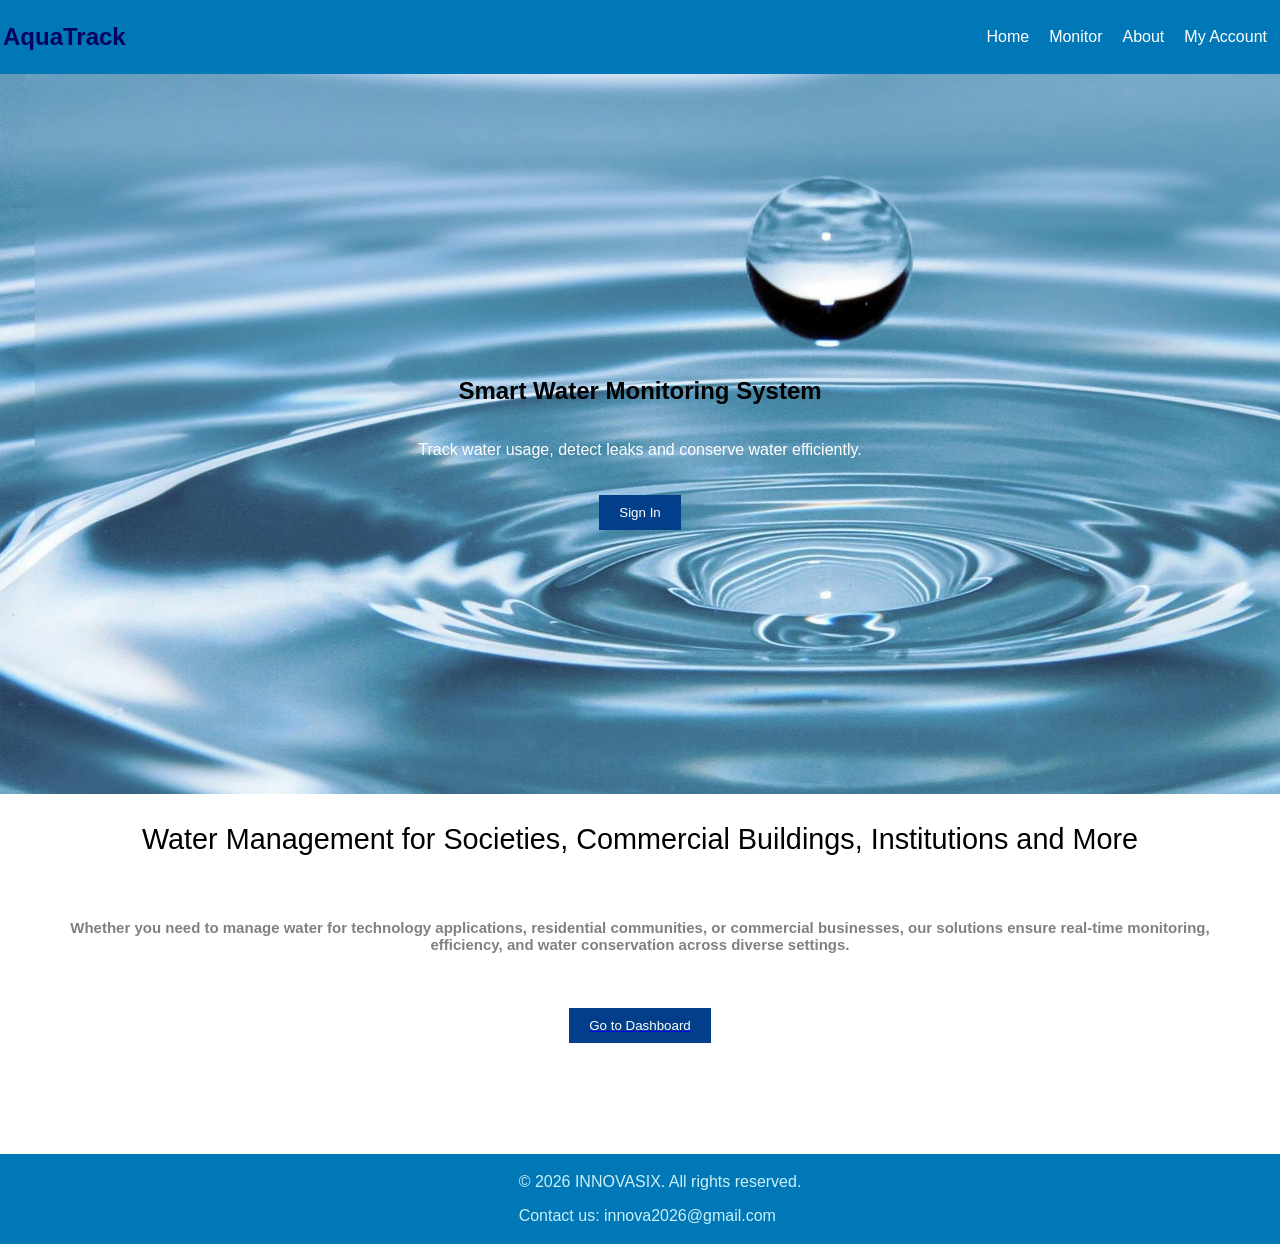
<file: index.html>
<!DOCTYPE html>
<html>
<head>
  <meta name="viewport" content="width=device-width, initial-scale=1.0">
<title>Water Monitoring System</title>
<link rel="stylesheet" href="style.css">
</head>
<body>

<header>
<nav>
<h1>AquaTrack</h1>
<ul>
<li><a href="index.html">Home</a></li>
<li><a href="monitor.html">Monitor</a></li>
<li><a href="about.html">About</a></li>
<li><a href="account.html" id="navAccountLink">My Account</a></li>
</ul>
</nav>
</header>

<section class="hero">
<h2>Smart Water Monitoring System</h2>
<p>Track water usage, detect leaks and conserve water efficiently.</p>
<button onclick="openSignIn()">Sign In</button>

<!-- Sign-in popup -->
<div id="signInModal" style="display:none; position:fixed; top:0; left:0; width:100%; height:100%; background:rgba(0,0,0,0.5); z-index:999; justify-content:center; align-items:center;">
  <div style="background:white; padding:40px; border-radius:16px; width:320px; text-align:center; box-shadow:0 10px 40px rgba(0,0,0,0.2);">
    <h3 style="color:#023e8a; margin:0 0 20px;">Sign In to AquaTrack</h3>
    <input type="text" id="siUsername" placeholder="Your Name" style="display:block; width:100%; padding:10px; margin-bottom:12px; border:1px solid #ccc; border-radius:8px; box-sizing:border-box;">
    <input type="tel" id="siPhone" placeholder="Phone Number (e.g. +919876543210)" style="display:block; width:100%; padding:10px; margin-bottom:20px; border:1px solid #ccc; border-radius:8px; box-sizing:border-box;">
    <button onclick="submitSignIn()" style="width:100%; padding:11px; background:#0077b6; color:white; border:none; border-radius:8px; font-size:15px; cursor:pointer;">Register & Get SMS</button>
    <button onclick="closeSignIn()" style="width:100%; padding:8px; background:none; color:#999; border:none; margin-top:10px; cursor:pointer;">Cancel</button>
    <p id="siMsg" style="font-size:12px; color:#52b788; margin-top:10px;"></p>
  </div>
</div>
</section>
<section class="heroa">
    <p>Water Management for Societies, Commercial
Buildings, Institutions and More</p>
<h6>Whether you need to manage water for technology applications, residential communities, or commercial businesses,
    our solutions
ensure real-time monitoring, efficiency, and water conservation across diverse settings.</h6>
<a href="monitor.html"><button>Go to Dashboard</button></a>
</section>
<script src="script.js"></script>
</body>
<footer>
    <div class="end">
        <ul>
  <p>&copy; 2026 INNOVASIX. All rights reserved.</p>
  <p>Contact us: innova2026@gmail.com</p>
  </ul>
  </div>
</footer>

</html>
</file>
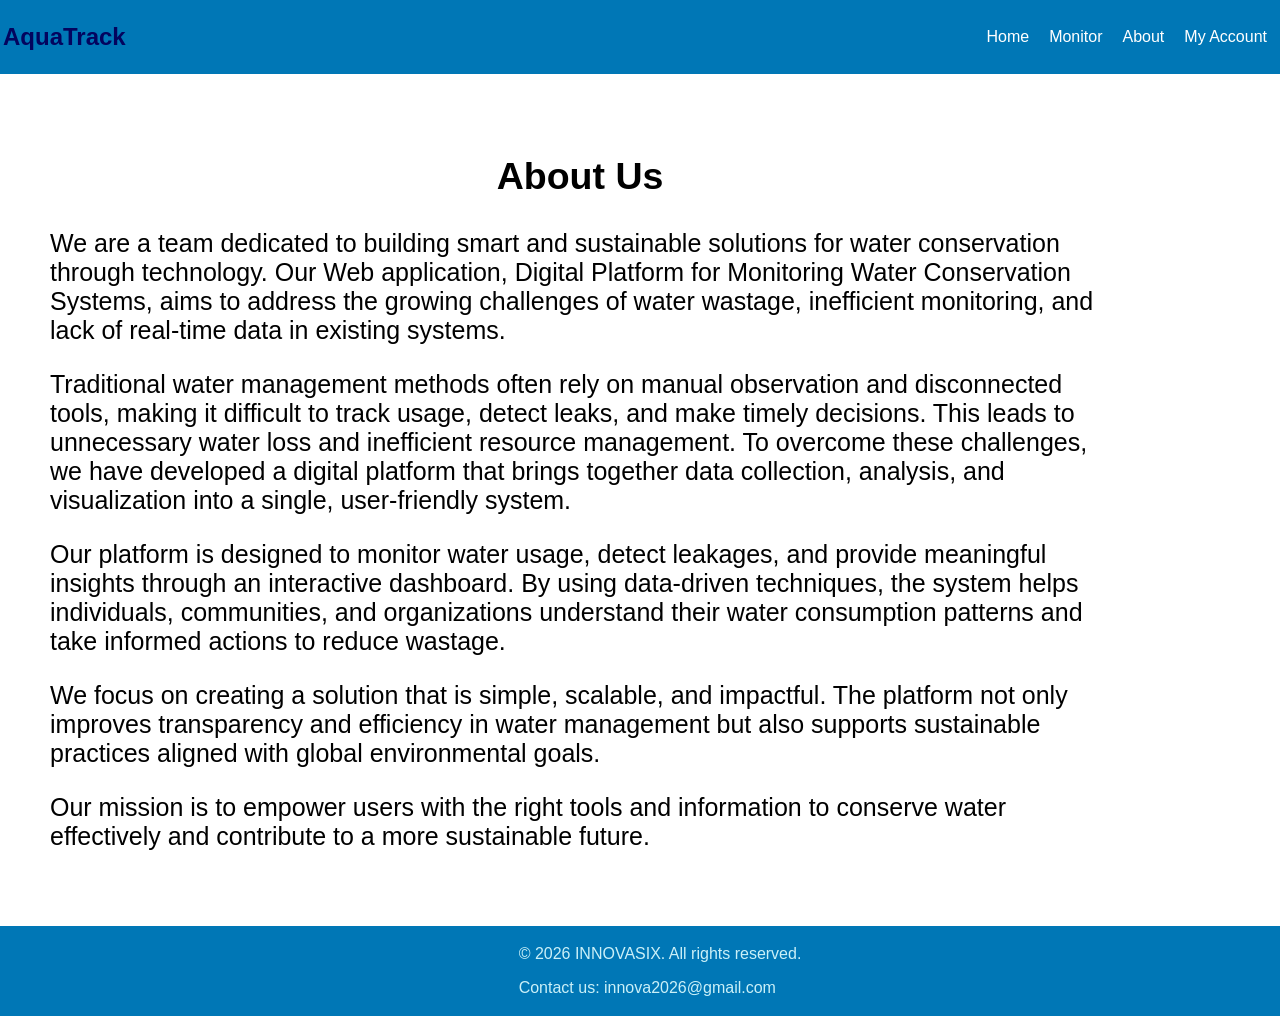
<file: about.html>
<!DOCTYPE html>
<html>
<head>
<title>About</title>
<meta name="viewport" content="width=device-width, initial-scale=1.0">
<link rel="stylesheet" href="style.css">
</head>
<body>

<header><nav>
<h1>AquaTrack</h1>
<ul>
<li><a href="index.html">Home</a></li>
<li><a href="monitor.html">Monitor</a></li>
<li><a href="about.html">About</a></li>
<li><a href="account.html" id="navAccountLink">My Account</a></li>
</ul>
</nav></header>

<section class="page">
<h2>About Us</h2>
<p>
We are a team dedicated to building smart and sustainable solutions for water conservation through technology. Our Web application, Digital Platform for Monitoring Water Conservation Systems, aims to address the growing challenges of water wastage, inefficient monitoring, and lack of real-time data in existing systems.
</p>
<p>Traditional water management methods often rely on manual observation and disconnected tools, making it difficult to track usage, detect leaks, and make timely decisions. This leads to unnecessary water loss and inefficient resource management. To overcome these challenges, we have developed a digital platform that brings together data collection, analysis, and visualization into a single, user-friendly system.</p>
<p>Our platform is designed to monitor water usage, detect leakages, and provide meaningful insights through an interactive dashboard. By using data-driven techniques, the system helps individuals, communities, and organizations understand their water consumption patterns and take informed actions to reduce wastage.</p>
<p>We focus on creating a solution that is simple, scalable, and impactful. The platform not only improves transparency and efficiency in water management but also supports sustainable practices aligned with global environmental goals.</p>
<p>Our mission is to empower users with the right tools and information to conserve water effectively and contribute to a more sustainable future.</p>
</section>
<script src="script.js"></script>
</body>
<footer>
    <div class="end">
        <ul>
  <p>&copy; 2026 INNOVASIX. All rights reserved.</p>
  <p>Contact us: innova2026@gmail.com</p>
</footer>

</html>
</file>
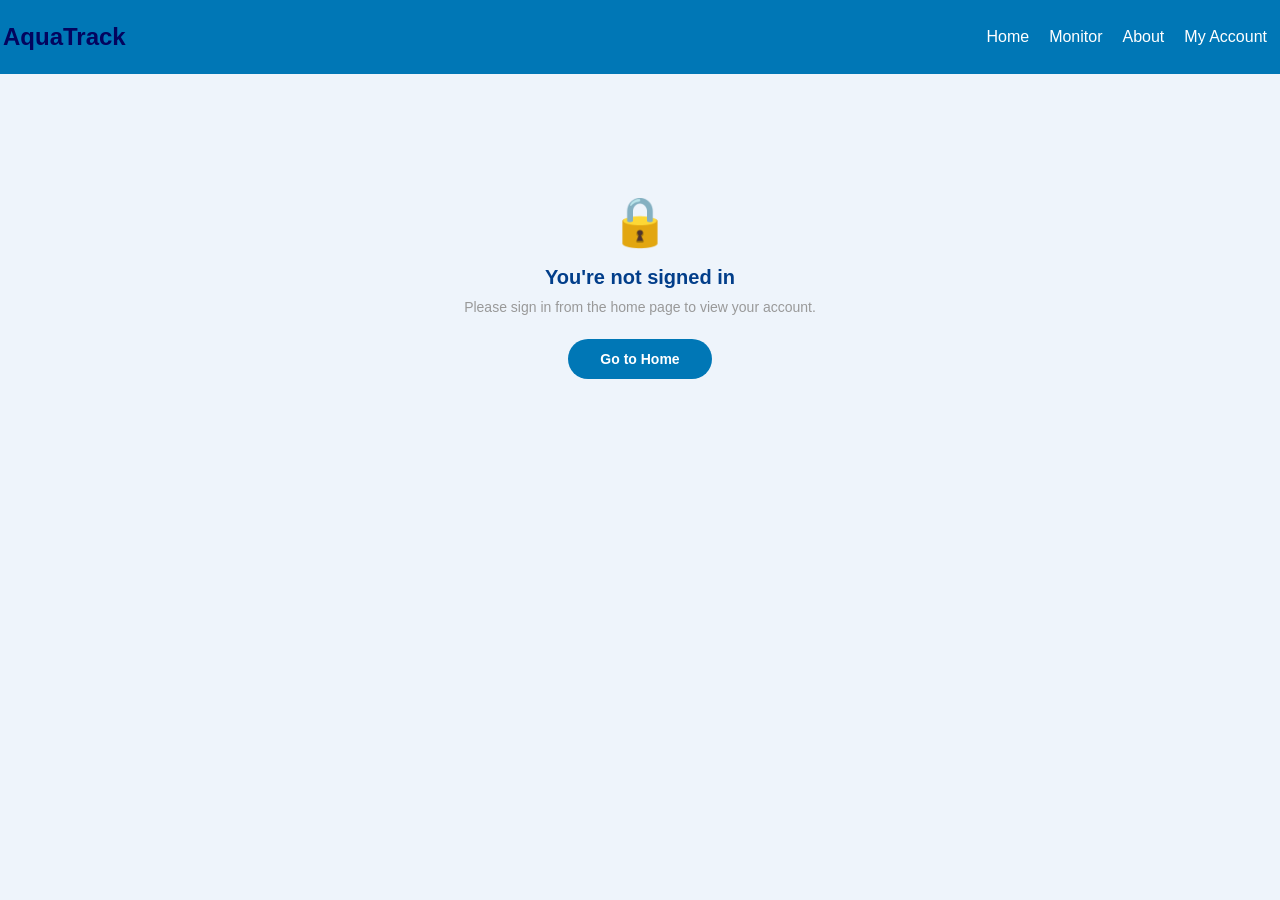
<file: account.html>
<!DOCTYPE html>
<html lang="en">
<head>
<meta charset="UTF-8">
<meta name="viewport" content="width=device-width, initial-scale=1.0">
<title>My Account – AquaTrack</title>
<link rel="stylesheet" href="style.css">
<style>
body { background: #eef4fb; margin: 0; font-family: Arial, sans-serif; min-height: 100vh; }

.acc-wrap {
  max-width: 780px;
  margin: 40px auto;
  padding: 0 24px 60px;
}

.acc-hero {
  background: linear-gradient(135deg, #023e8a 0%, #0077b6 60%, #00b4d8 100%);
  border-radius: 20px;
  padding: 36px 40px;
  color: white;
  display: flex;
  align-items: center;
  gap: 28px;
  margin-bottom: 28px;
  box-shadow: 0 8px 32px rgba(0,119,182,0.18);
  position: relative;
  overflow: hidden;
}
.acc-hero::before {
  content: '';
  position: absolute;
  top: -40px; right: -40px;
  width: 180px; height: 180px;
  border-radius: 50%;
  background: rgba(255,255,255,0.06);
}
.acc-avatar {
  width: 72px; height: 72px;
  border-radius: 50%;
  background: rgba(255,255,255,0.18);
  display: flex; align-items: center; justify-content: center;
  font-size: 30px; font-weight: 800; color: white;
  border: 3px solid rgba(255,255,255,0.35);
  flex-shrink: 0;
  text-transform: uppercase;
}
.acc-hero-info h2 { margin: 0 0 5px; font-size: 24px; font-weight: 800; }
.acc-hero-info p  { margin: 0; font-size: 13.5px; opacity: 0.82; }
.acc-hero-badge {
  margin-left: auto;
  background: rgba(255,255,255,0.15);
  border: 1.5px solid rgba(255,255,255,0.3);
  border-radius: 20px;
  padding: 6px 16px;
  font-size: 12px;
  font-weight: 700;
  letter-spacing: 0.5px;
  flex-shrink: 0;
}

.info-cards {
  display: flex;
  gap: 16px;
  margin-bottom: 28px;
  flex-wrap: wrap;
}
.info-card {
  flex: 1;
  min-width: 200px;
  background: white;
  border-radius: 14px;
  padding: 20px 24px;
  box-shadow: 0 4px 14px rgba(0,0,0,0.07);
  border-top: 4px solid #0077b6;
}
.info-card .ic-label { font-size: 11px; color: #999; text-transform: uppercase; letter-spacing: 1px; margin-bottom: 8px; }
.info-card .ic-val   { font-size: 18px; font-weight: 700; color: #023e8a; word-break: break-all; }
.info-card .ic-icon  { font-size: 22px; margin-bottom: 8px; }

.section-title {
  font-size: 13px;
  font-weight: 700;
  text-transform: uppercase;
  letter-spacing: 1.5px;
  color: #b0b8c9;
  margin: 0 0 14px;
}

.history-card {
  background: white;
  border-radius: 14px;
  box-shadow: 0 4px 14px rgba(0,0,0,0.07);
  overflow: hidden;
  margin-bottom: 28px;
}
.history-card .hc-header {
  padding: 16px 24px;
  border-bottom: 1px solid #f0f4f8;
  display: flex;
  align-items: center;
  justify-content: space-between;
}
.history-card .hc-header h3 { margin: 0; font-size: 14px; color: #023e8a; }
.badge-count {
  background: #e63946;
  color: white;
  border-radius: 20px;
  padding: 3px 10px;
  font-size: 12px;
  font-weight: 700;
}
.history-empty {
  padding: 40px;
  text-align: center;
  color: #b0b8c9;
  font-size: 14px;
}
.history-empty span { font-size: 32px; display: block; margin-bottom: 10px; }

.alert-row {
  display: flex;
  align-items: center;
  padding: 14px 24px;
  border-bottom: 1px solid #f8fafc;
  gap: 14px;
  transition: background 0.15s;
}
.alert-row:hover { background: #fafcff; }
.alert-row:last-child { border-bottom: none; }
.alert-dot {
  width: 10px; height: 10px; border-radius: 50%;
  background: #e63946; flex-shrink: 0;
}
.alert-dot.gasket { background: #c1121f; }
.alert-info { flex: 1; }
.alert-info .a-title { font-size: 13.5px; font-weight: 700; color: #023e8a; margin-bottom: 2px; }
.alert-info .a-sub   { font-size: 12px; color: #999; }
.alert-time { font-size: 12px; color: #b0b8c9; font-weight: 600; flex-shrink: 0; }

.signout-btn {
  width: 100%;
  padding: 14px;
  background: white;
  color: #e63946;
  border: 2px solid #e63946;
  border-radius: 12px;
  font-size: 15px;
  font-weight: 700;
  cursor: pointer;
  transition: all 0.2s;
  letter-spacing: 0.3px;
}
.signout-btn:hover {
  background: #e63946;
  color: white;
}

.not-signed-in {
  text-align: center;
  padding: 80px 40px;
  color: #666;
}
.not-signed-in span { font-size: 48px; display: block; margin-bottom: 16px; }
.not-signed-in h3   { color: #023e8a; margin: 0 0 10px; font-size: 20px; }
.not-signed-in p    { margin: 0 0 24px; font-size: 14px; color: #999; }
.go-home-btn {
  display: inline-block;
  padding: 12px 32px;
  background: #0077b6;
  color: white;
  border-radius: 25px;
  text-decoration: none;
  font-weight: 700;
  font-size: 14px;
}
</style>
</head>
<body>
<header><nav><h1>AquaTrack</h1><ul>
  <li><a href="index.html">Home</a></li>
  <li><a href="monitor.html">Monitor</a></li>
  <li><a href="about.html">About</a></li>
  <li><a href="account.html" id="navAccountLink">My Account</a></li>
</ul></nav></header>

<div class="acc-wrap" id="mainContent">
  <!-- Filled by JS -->
</div>

<script>
const BASE = "https://aquatrack-l4i4.onrender.com";

async function loadAccount() {
  const username = localStorage.getItem("aqUsername");
  const phone    = localStorage.getItem("aqPhone");
  const content  = document.getElementById("mainContent");

  if (!username || !phone) {
    // Not signed in
    content.innerHTML = `
      <div class="not-signed-in">
        <span>🔒</span>
        <h3>You're not signed in</h3>
        <p>Please sign in from the home page to view your account.</p>
        <a href="index.html" class="go-home-btn">Go to Home</a>
      </div>`;
    return;
  }

  // Fetch leak history from backend
  let history = [];
  try {
    const res  = await fetch(BASE + "/get-account");
    const data = await res.json();
    history = data.leak_history || [];
  } catch(e) {
    console.error("Could not load history:", e);
  }

  const initial = username.charAt(0).toUpperCase();

  // Build history rows
  let historyHTML = "";
  if (history.length === 0) {
    historyHTML = `<div class="history-empty"><span>✅</span>No leak alerts recorded yet.<br>Alerts will appear here when a leak is detected on the monitor.</div>`;
  } else {
    historyHTML = history.slice().reverse().map(h => `
      <div class="alert-row">
        <div class="alert-dot ${h.type === 'gasket' ? 'gasket' : ''}"></div>
        <div class="alert-info">
          <div class="a-title">Leak Detected — Flow Activity: ${h.flow}</div>
          <div class="a-sub">Detected at t = ${h.time}s &nbsp;|&nbsp; Threshold exceeded</div>
        </div>
        <div class="alert-time">${h.timestamp}</div>
      </div>`).join("");
  }

  content.innerHTML = `
    <div class="acc-hero">
      <div class="acc-avatar">${initial}</div>
      <div class="acc-hero-info">
        <h2>${username}</h2>
        <p>Registered AquaTrack user &nbsp;•&nbsp; SMS alerts active</p>
      </div>
      <div class="acc-hero-badge">● ACTIVE</div>
    </div>

    <div class="info-cards">
      <div class="info-card">
        <div class="ic-icon">👤</div>
        <div class="ic-label">Username</div>
        <div class="ic-val">${username}</div>
      </div>
      <div class="info-card">
        <div class="ic-icon">📱</div>
        <div class="ic-label">Phone Number</div>
        <div class="ic-val">${phone}</div>
      </div>
      <div class="info-card" style="border-top-color:#e63946">
        <div class="ic-icon">🚨</div>
        <div class="ic-label">Total Leak Alerts</div>
        <div class="ic-val" style="color:#e63946">${history.length}</div>
      </div>
    </div>

    <p class="section-title">Leak Alert History</p>
    <div class="history-card">
      <div class="hc-header">
        <h3>All Leak Events</h3>
        ${history.length > 0 ? `<span class="badge-count">${history.length} alerts</span>` : ''}
      </div>
      ${historyHTML}
    </div>

    <button class="signout-btn" onclick="signOut()">Sign Out</button>
  `;
}

function signOut() {
  if (!confirm("Are you sure you want to sign out?")) return;

  // Clear local storage
  localStorage.removeItem("aqUsername");
  localStorage.removeItem("aqPhone");

  // Tell backend to clear registered phone
  fetch(BASE + "/signout", { method: "POST" })
    .finally(() => {
      alert("Signed out successfully!");
      window.location.href = "index.html";
    });
}

loadAccount();
</script>
</body>
</html>
</file>
<file: style.css>
body{
margin:0;
font-family:Arial;
background:white;
min-height: 100vh;
display: flex;
flex-direction: column;
}

header{
background:#0077B6;
padding:3px;
}

nav{
display:flex;
justify-content:space-between;
align-items:center;
}

nav ul{
display:flex;
list-style:none;
}

nav ul li{
margin:0 10px;
}

nav ul li a{
color:white;
text-decoration:none;
}

.hero{
min-height:80vh;
height: auto;
background-image: url("image.jpeg");
background-size:cover;
color:white;
display:flex;
flex-direction:column;
justify-content:center;
align-items:center;
text-align:center;
}
.hero h2 {
    margin-top: 60px;
}
.heroa{
height: 40vh;
color: black;
display:flex;
flex-direction:column;
justify-content:start;
align-items:center;
text-align:center;
font-size: 1.8em;
}

.dashboard{
padding:40px;
text-align:center;
}

.cards{
display:flex;
justify-content:center;
gap:20px;
}

.card{
background:white;
padding:20px;
border-radius:10px;
box-shadow:0 5px 10px rgba(0,0,0,0.1);
width:150px;
}

.alert-box{
margin-top:30px;
padding:15px;
background:lightgreen;
}

.page{
padding:50px;
text-align:left;
font-size: 25px;
width: 1160px;
}

input, textarea{
display:block;
margin:10px auto;
padding:10px;
width:60%;
}

button {
    padding: 10px 20px;
    background: #0077b6;
    color: white;
    border: none;
    display: block;
    margin: 20px auto;   /* THIS centers it */
    cursor: pointer;
    background: #023e8a;
}
h2{
    color: black;
    text-align: center;
}
h1{
    color: #03045e;
}
h6{
    display: block;
    font-size: 15px;
    width:130vh;
    color: gray;
}
.contact {
    padding: 50px;
    text-align: center;
}
.end{
    background-color: #0077B6;
    color: #CAF0F8;
    height: 90px;
    display: flex;
    justify-content: center;
    align-items: center;
    width: 100%;
    
}
@media (max-width: 600px) {
  .hero {
    padding: 40px 20px;
    min-height: 100vh;
  }
  .heroa {
    padding: 30px 20px;
    height: auto;
    font-size: 1.2em;
  }
  .heroa h6 {
    width: 100%;
    font-size: 13px;
  }
  nav ul {
    gap: 4px;
  }
  nav ul li {
    margin: 0 4px;
  }
  nav ul li a {
    font-size: 12px;
  }
}
/* Make all elements responsive */
* {
    box-sizing: border-box;
}

/* Prevent horizontal scrolling */
html, body {
    overflow-x: hidden;
    width: 100%;
}

/* Responsive images */
img {
    max-width: 100%;
    height: auto;
    display: block;
}

/* Mobile layout */
@media screen and (max-width: 768px) {

    /* Reduce large headings */
    h1 {
        font-size: 2rem;
    }

    h2 {
        font-size: 1.5rem;
    }

    p {
        font-size: 1rem;
    }

    /* Stack items vertically */
    .container,
    .row,
    .cards,
    .features {
        flex-direction: column;
        align-items: center;
    }

    /* Full-width cards */
    .card {
        width: 100%;
        margin-bottom: 15px;
    }

    /* Responsive navigation */
    nav {
        flex-direction: column;
        gap: 10px;
    }

    /* Reduce padding */
    section {
        padding: 20px 15px;
    }

    /* Buttons */
    button,
    .btn {
        width: 100%;
        max-width: 300px;
    }
}
</file>
